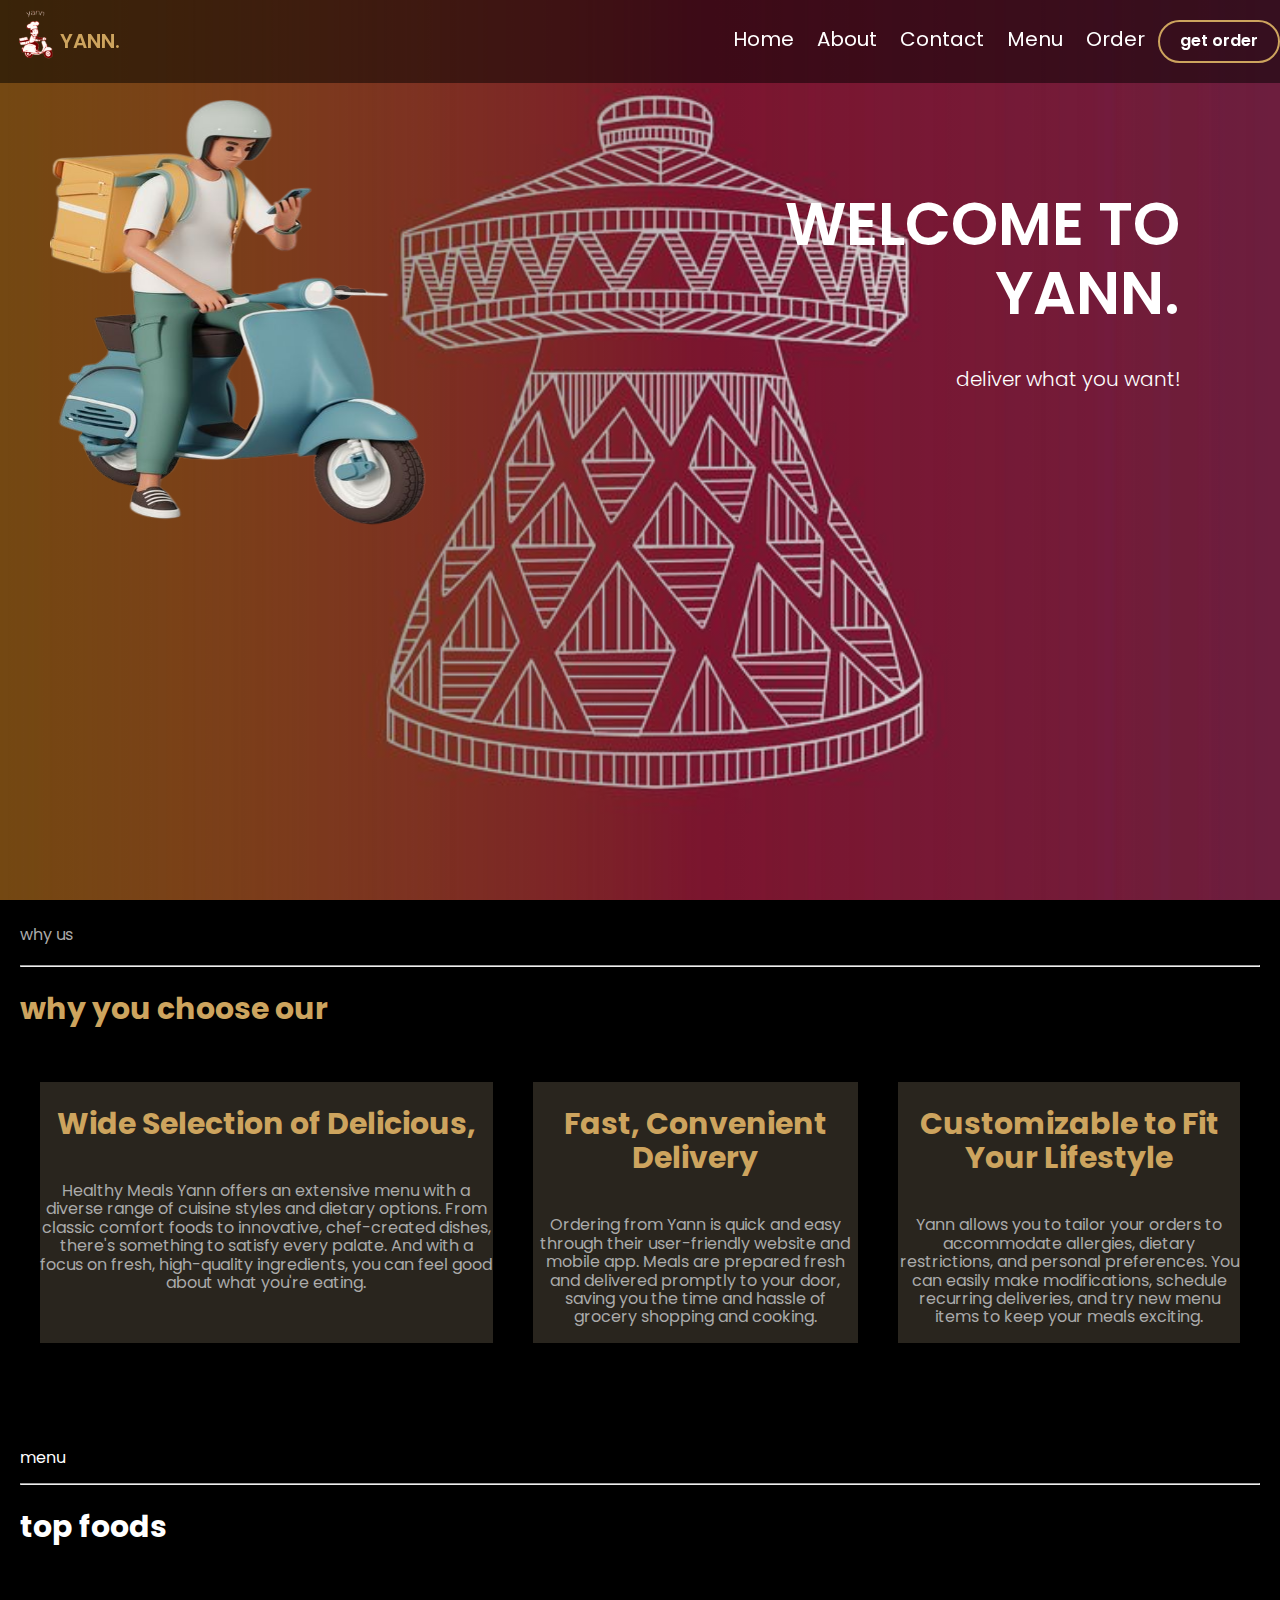
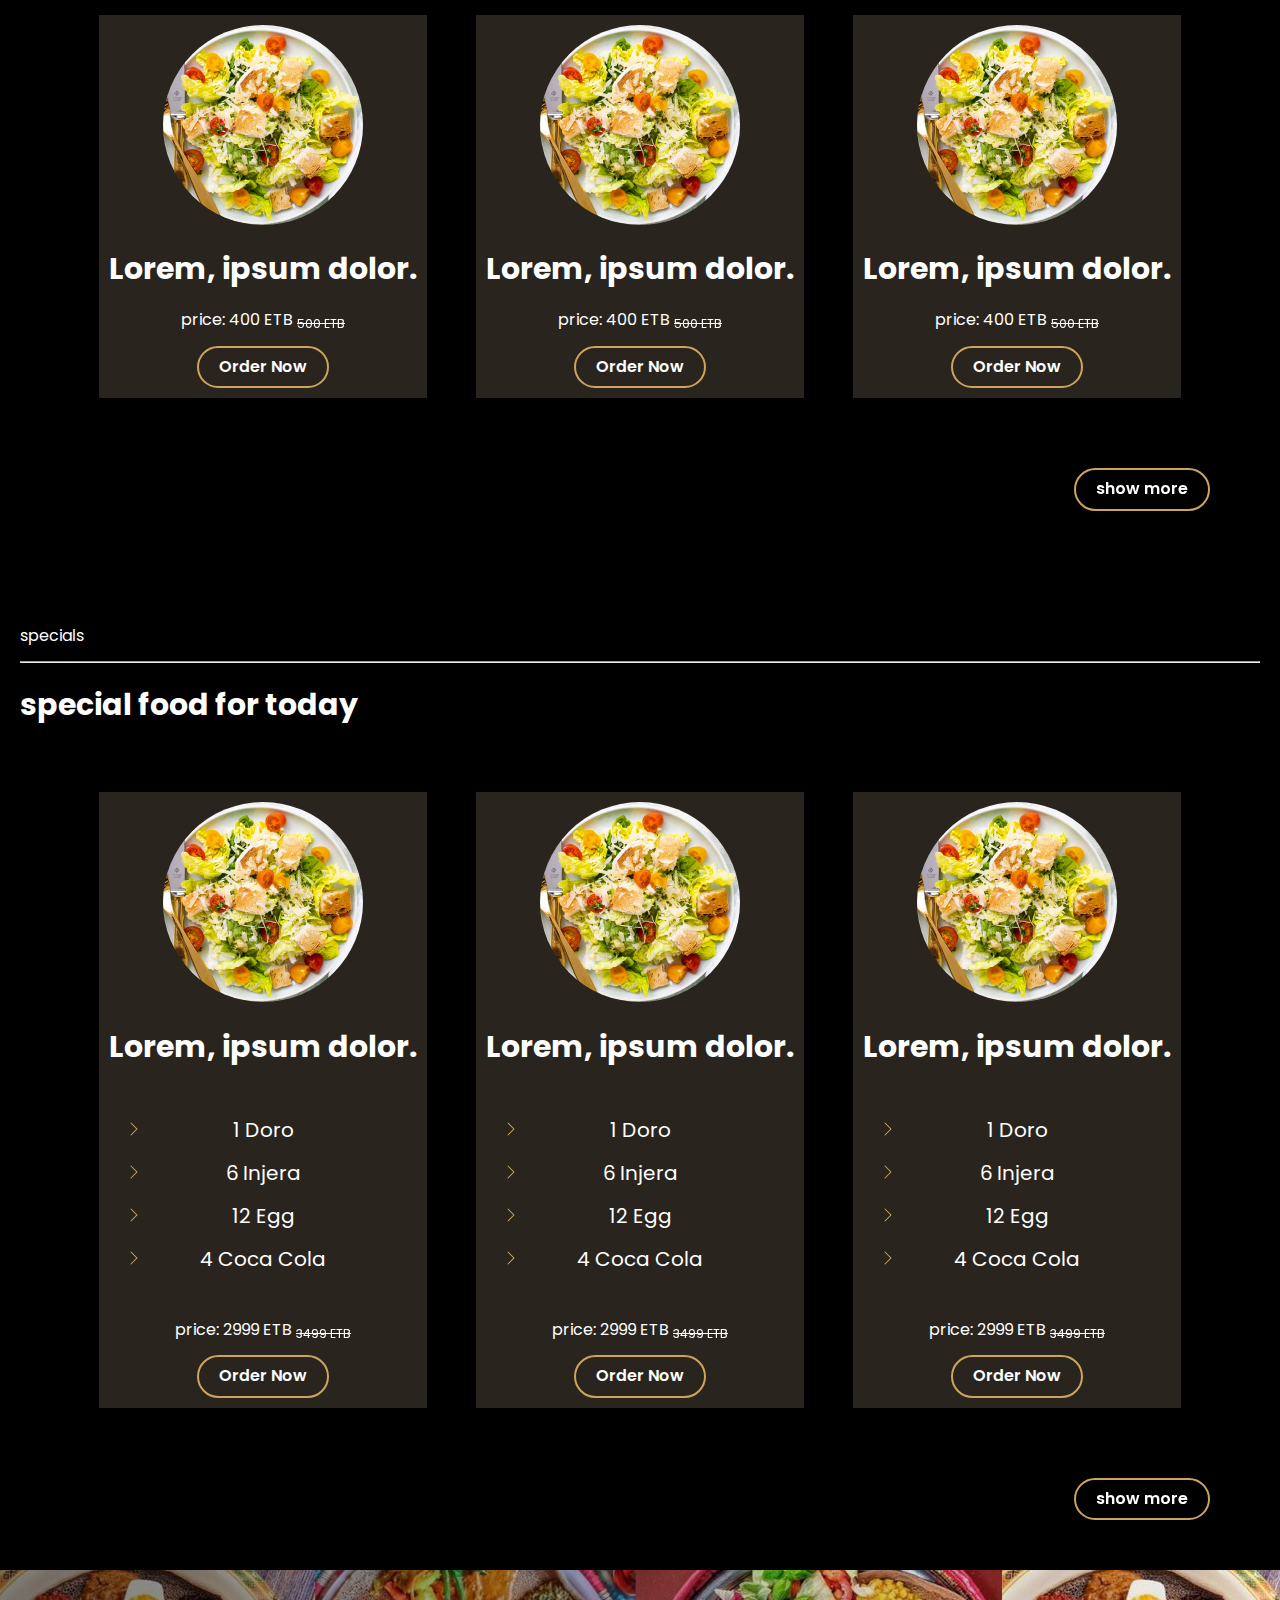
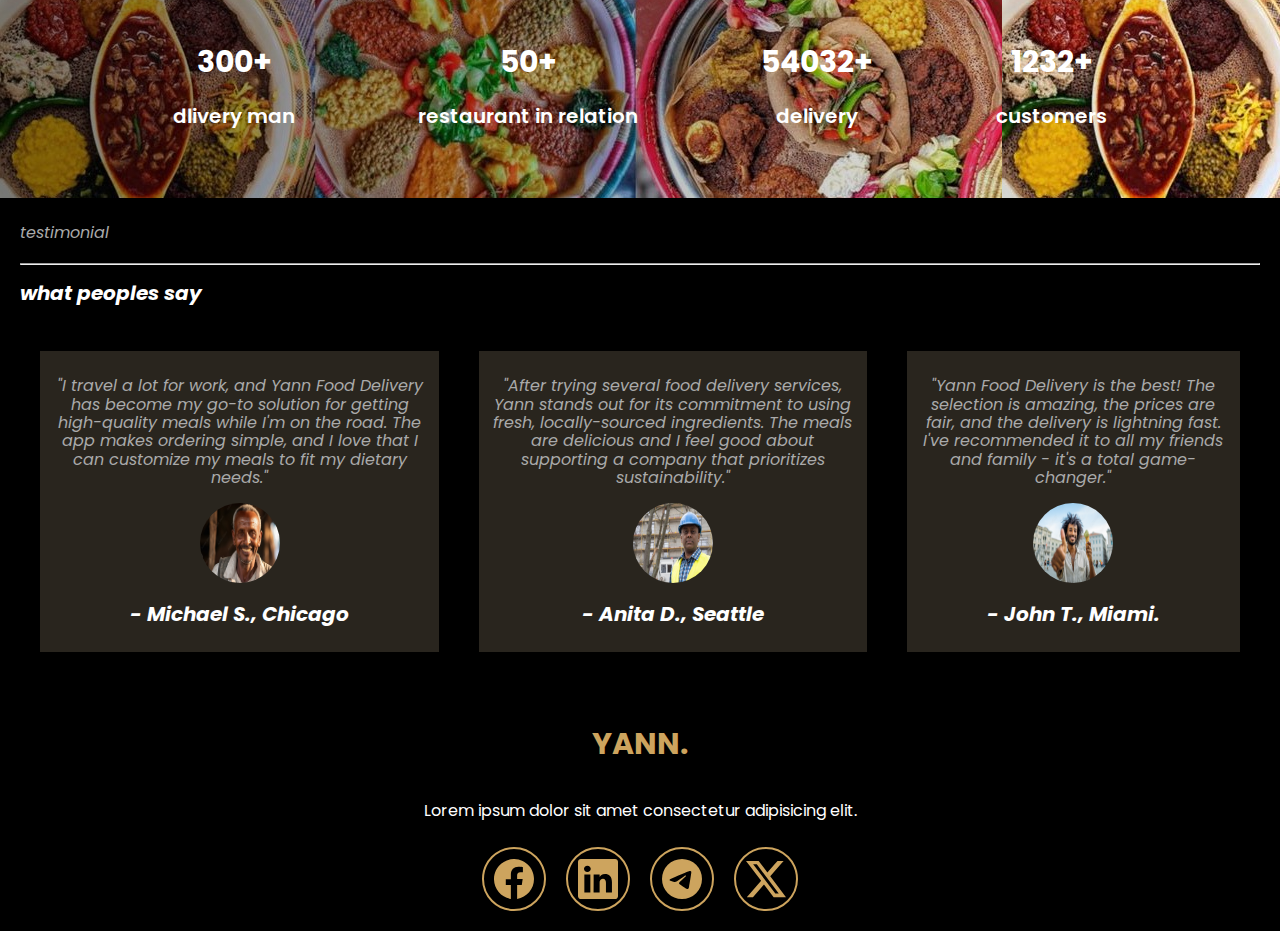
<file: playground.html>
<!DOCTYPE html>
<html lang="en">
  <head>
    <meta charset="UTF-8" />
    <meta name="viewport" content="width=device-width, initial-scale=1.0" />
    <title>YANN food delivery and recipes</title>
    <link rel="stylesheet" href="styles/normalize.css" />
    <link rel="stylesheet" href="styles/styles.css" />
    <!--font-->
    <link rel="preconnect" href="https://fonts.googleapis.com" />
    <link rel="preconnect" href="https://fonts.gstatic.com" crossorigin />
    <link
      href="https://fonts.googleapis.com/css2?family=Kanit:ital,wght@0,100;0,200;0,300;0,400;0,500;0,600;0,700;0,800;0,900;1,100;1,200;1,300;1,400;1,500;1,600;1,700;1,800;1,900&family=Poppins:ital,wght@0,100;0,200;0,300;0,400;0,500;0,600;0,700;0,800;0,900;1,100;1,200;1,300;1,400;1,500;1,600;1,700;1,800;1,900&family=Raleway:ital,wght@0,100..900;1,100..900&family=Roboto:ital,wght@0,100;0,300;0,400;0,500;0,700;0,900;1,100;1,300;1,400;1,500;1,700;1,900&display=swap"
      rel="stylesheet"
    />
  </head>
  <body>
    <section class="heading--section">
      <nav class="nav">
        <div class="logo">
          <img src="/images/yann 1 (1).png" alt="" />
          <h3>YANN.</h3>
        </div>
        <div class="nav__list" id="nav">
          <svg
            xmlns="http://www.w3.org/2000/svg"
            width="40"
            height="40"
            id="menu-icon"
            fill="currentColor"
            class="bi bi-list"
            viewBox="0 0 16 16"
          >
            <path
              fill-rule="evenodd"
              d="M2.5 12a.5.5 0 0 1 .5-.5h10a.5.5 0 0 1 0 1H3a.5.5 0 0 1-.5-.5m0-4a.5.5 0 0 1 .5-.5h10a.5.5 0 0 1 0 1H3a.5.5 0 0 1-.5-.5m0-4a.5.5 0 0 1 .5-.5h10a.5.5 0 0 1 0 1H3a.5.5 0 0 1-.5-.5"
            />
          </svg>
          <ul class="list" id="nav__list">
            <li class="list__item list__item--nav">home</li>
            <li class="list__item list__item--nav">about</li>
            <li class="list__item list__item--nav">contact</li>
            <li class="list__item list__item--nav">menu</li>
            <li class="list__item list__item--nav">order</li>
            <button class="btn">get order</button>
          </ul>
        </div>
      </nav>
      <div class="hero grid grid--1x2">
        <div class="hero__img">
          <img src="/images/delivery-man.png" alt="" />
        </div>
        <div class="hero__text">
          <h1 class="hero__title">WELCOME TO YANN.</h1>
          <h2 class="hero__subtitle">deliver what you want!</h2>
        </div>
      </div>
    </section>
    <section class="why">
      <div class="line">
        <p>why us</p>
        <hr />
      </div>
      <h2>why you choose our</h2>
      <div class="why-content">
        <div class="why__card">
          <h2>Wide Selection of Delicious,</h2>
          <p>
            Healthy Meals Yann offers an extensive menu with a diverse range of
            cuisine styles and dietary options. From classic comfort foods to
            innovative, chef-created dishes, there's something to satisfy every
            palate. And with a focus on fresh, high-quality ingredients, you can
            feel good about what you're eating.
          </p>
        </div>
        <div class="why__card">
          <h2>Fast, Convenient Delivery</h2>
          <p>
            Ordering from Yann is quick and easy through their user-friendly
            website and mobile app. Meals are prepared fresh and delivered
            promptly to your door, saving you the time and hassle of grocery
            shopping and cooking.
          </p>
        </div>
        <div class="why__card">
          <h2>Customizable to Fit Your Lifestyle</h2>
          <p>
            Yann allows you to tailor your orders to accommodate allergies,
            dietary restrictions, and personal preferences. You can easily make
            modifications, schedule recurring deliveries, and try new menu items
            to keep your meals exciting.
          </p>
        </div>
      </div>
    </section>
    <section class="sample-food">
      <div class="line">
        <p>menu</p>
        <hr />
      </div>
      <h2>top foods</h2>
      <div class="sample-food-container">
        <div class="food-card">
          <div class="food-card-img">
            <img src="/images/menu/caesar.jpg" alt="" />
          </div>
          <div class="food-card-content">
            <h2>Lorem, ipsum dolor.</h2>
            <p>
              price: 400 ETB <sub><del>500 ETB</del></sub>
            </p>
            <button class="btn">Order Now</button>
          </div>
        </div>
        <div class="food-card">
          <div class="food-card-img">
            <img src="/images/menu/caesar.jpg" alt="" />
          </div>
          <div class="food-card-content">
            <h2>Lorem, ipsum dolor.</h2>
            <p>
              price: 400 ETB <sub><del>500 ETB</del></sub>
            </p>
            <button class="btn">Order Now</button>
          </div>
        </div>
        <div class="food-card">
          <div class="food-card-img">
            <img src="/images/menu/caesar.jpg" alt="" />
          </div>
          <div class="food-card-content">
            <h2>Lorem, ipsum dolor.</h2>
            <p>
              price: 400 ETB <sub><del>500 ETB</del></sub>
            </p>
            <button class="btn">Order Now</button>
          </div>
        </div>
      </div>

      <button class="btn show-more">show more</button>
    </section>
    <section class="sample-food">
      <div class="line">
        <p>specials</p>
        <hr />
      </div>
      <h2>special food for today</h2>
      <div class="sample-food-container">
        <div class="food-card">
          <div class="food-card-img">
            <img src="/images/menu/caesar.jpg" alt="" />
          </div>
          <div class="food-card-content">
            <h2>Lorem, ipsum dolor.</h2>
            <ul class="list">
              <li class="list__item list__item--footer">1 doro</li>
              <li class="list__item list__item--footer">6 injera</li>
              <li class="list__item list__item--footer">12 egg</li>
              <li class="list__item list__item--footer">4 coca cola</li>
            </ul>
            <p>
              price: 2999 ETB <sub><del>3499 ETB</del></sub>
            </p>
            <button class="btn">Order Now</button>
          </div>
        </div>
        <div class="food-card">
          <div class="food-card-img">
            <img src="/images/menu/caesar.jpg" alt="" />
          </div>
          <div class="food-card-content">
            <h2>Lorem, ipsum dolor.</h2>
            <ul class="list">
              <li class="list__item list__item--footer">1 doro</li>
              <li class="list__item list__item--footer">6 injera</li>
              <li class="list__item list__item--footer">12 egg</li>
              <li class="list__item list__item--footer">4 coca cola</li>
            </ul>
            <p>
              price: 2999 ETB <sub><del>3499 ETB</del></sub>
            </p>
            <button class="btn">Order Now</button>
          </div>
        </div>
        <div class="food-card">
          <div class="food-card-img">
            <img src="/images/menu/caesar.jpg" alt="" />
          </div>
          <div class="food-card-content">
            <h2>Lorem, ipsum dolor.</h2>
            <ul class="list">
              <li class="list__item list__item--footer">1 doro</li>
              <li class="list__item list__item--footer">6 injera</li>
              <li class="list__item list__item--footer">12 egg</li>
              <li class="list__item list__item--footer">4 coca cola</li>
            </ul>
            <p>
              price: 2999 ETB <sub><del>3499 ETB</del></sub>
            </p>
            <button class="btn">Order Now</button>
          </div>
        </div>
      </div>

      <button class="btn show-more">show more</button>
    </section>
    <section class="numbers">
      <div class="number-element">
        <h2>300+</h2>
        <p>dlivery man</p>
      </div>
      <div class="number-element">
        <h2>50+</h2>
        <p>restaurant in relation</p>
      </div>
      <div class="number-element">
        <h2>54032+</h2>
        <p>delivery</p>
      </div>
      <div class="number-element">
        <h2>1232+</h2>
        <p>customers</p>
      </div>
    </section>
    <section class="testimonial">
      <div class="line">
        <p>testimonial</p>
        <hr />
      </div>
      <h2>what peoples say</h2>
      <div class="testimonial-content">
        <div class="testimonial-card">
          <p>
            "I travel a lot for work, and Yann Food Delivery has become my go-to
            solution for getting high-quality meals while I'm on the road. The
            app makes ordering simple, and I love that I can customize my meals
            to fit my dietary needs."
          </p>
          <img src="/images/testimonials/testimonial-1.jpeg" alt="" />
          <h2>- Michael S., Chicago</h2>
        </div>
        <div class="testimonial-card">
          <p>
            "After trying several food delivery services, Yann stands out for
            its commitment to using fresh, locally-sourced ingredients. The
            meals are delicious and I feel good about supporting a company that
            prioritizes sustainability."
          </p>
          <img src="/images/testimonials/testimonial-4.jpeg" alt="" />
          <h2>- Anita D., Seattle</h2>
        </div>
        <div class="testimonial-card">
          <p>
            "Yann Food Delivery is the best! The selection is amazing, the
            prices are fair, and the delivery is lightning fast. I've
            recommended it to all my friends and family - it's a total
            game-changer."
          </p>
          <img src="/images/testimonials/testimonial-3.jpeg" alt="" />
          <h2>- John T., Miami.</h2>
        </div>
      </div>
    </section>

    <section class="footer">
      <h2>
        <a href="index.html">YANN.</a>
      </h2>
      <p class="footer__container--left--text">
        Lorem ipsum dolor sit amet consectetur adipisicing elit.
      </p>
      <div class="footer-icon">
        <div class="icon--container">
          <svg
            xmlns="http://www.w3.org/2000/svg"
            width="40"
            height="40"
            fill="currentColor"
            class="bi bi-facebook"
            viewBox="0 0 16 16"
          >
            <path
              d="M16 8.049c0-4.446-3.582-8.05-8-8.05C3.58 0-.002 3.603-.002 8.05c0 4.017 2.926 7.347 6.75 7.951v-5.625h-2.03V8.05H6.75V6.275c0-2.017 1.195-3.131 3.022-3.131.876 0 1.791.157 1.791.157v1.98h-1.009c-.993 0-1.303.621-1.303 1.258v1.51h2.218l-.354 2.326H9.25V16c3.824-.604 6.75-3.934 6.75-7.951"
            />
          </svg>
        </div>
        <div class="icon--container">
          <svg
            xmlns="http://www.w3.org/2000/svg"
            width="40"
            height="40"
            fill="currentColor"
            class="bi bi-linkedin"
            viewBox="0 0 16 16"
          >
            <path
              d="M0 1.146C0 .513.526 0 1.175 0h13.65C15.474 0 16 .513 16 1.146v13.708c0 .633-.526 1.146-1.175 1.146H1.175C.526 16 0 15.487 0 14.854zm4.943 12.248V6.169H2.542v7.225zm-1.2-8.212c.837 0 1.358-.554 1.358-1.248-.015-.709-.52-1.248-1.342-1.248S2.4 3.226 2.4 3.934c0 .694.521 1.248 1.327 1.248zm4.908 8.212V9.359c0-.216.016-.432.08-.586.173-.431.568-.878 1.232-.878.869 0 1.216.662 1.216 1.634v3.865h2.401V9.25c0-2.22-1.184-3.252-2.764-3.252-1.274 0-1.845.7-2.165 1.193v.025h-.016l.016-.025V6.169h-2.4c.03.678 0 7.225 0 7.225z"
            />
          </svg>
        </div>
        <div class="icon--container">
          <svg
            xmlns="http://www.w3.org/2000/svg"
            width="40"
            height="40"
            fill="currentColor"
            class="bi bi-telegram"
            viewBox="0 0 16 16"
          >
            <path
              d="M16 8A8 8 0 1 1 0 8a8 8 0 0 1 16 0M8.287 5.906q-1.168.486-4.666 2.01-.567.225-.595.442c-.03.243.275.339.69.47l.175.055c.408.133.958.288 1.243.294q.39.01.868-.32 3.269-2.206 3.374-2.23c.05-.012.12-.026.166.016s.042.12.037.141c-.03.129-1.227 1.241-1.846 1.817-.193.18-.33.307-.358.336a8 8 0 0 1-.188.186c-.38.366-.664.64.015 1.088.327.216.589.393.85.571.284.194.568.387.936.629q.14.092.27.187c.331.236.63.448.997.414.214-.02.435-.22.547-.82.265-1.417.786-4.486.906-5.751a1.4 1.4 0 0 0-.013-.315.34.34 0 0 0-.114-.217.53.53 0 0 0-.31-.093c-.3.005-.763.166-2.984 1.09"
            />
          </svg>
        </div>
        <div class="icon--container">
          <svg
            xmlns="http://www.w3.org/2000/svg"
            width="40"
            height="40"
            fill="currentColor"
            class="bi bi-twitter-x"
            viewBox="0 0 16 16"
          >
            <path
              d="M12.6.75h2.454l-5.36 6.142L16 15.25h-4.937l-3.867-5.07-4.425 5.07H.316l5.733-6.57L0 .75h5.063l3.495 4.633L12.601.75Zm-.86 13.028h1.36L4.323 2.145H2.865z"
            />
          </svg>
        </div>
      </div>
    </section>
    <script src="scripts/index.js"></script>
  </body>
</html>
</file>
<file: styles/styles.css>
:root{
    --color-primary:#cda45e;
    --color-body:#aaaaaa;
    --color-heading:#fff;
}

/* typography */

html{
    font-size: 62.5%;
    font-family:Poppins,sans-serif;
}

h1,h2,h3 {
    color: var(--color-heading);
}

h1{
    font-size: 3.5rem;
}

h2{
    font-size: 3rem;
}

h3{
    font-size: 2.5rem;
}

h4{
    font-size: 2rem;
}
p{
    font-size: 1.6rem;
}

a{
    text-decoration: none;
    color: var(--color-primary);
}

/*button*/

.btn{
    display: inline-block;
    padding: 1rem 2rem;
    border-radius: 10rem;
    border: 2px solid var(--color-primary);
    color: var(--color-heading);
    font-size: 1.6rem;
    font-weight: 600;
    background-color: transparent;
    transition: 0.5s;
}

.btn:hover{
    background-color: var(--color-primary);
   
}

/* grid */
.grid {
    display: grid;
}

.grid--1x2{
    grid-template-columns: 1fr 1fr;
    gap: 5rem;
}

/* list */

ul{
    list-style-type: none;
    padding: 2rem;
    margin: 2rem;
    color: var(--color-heading);
}

.list__item {
    padding: 1rem 0;
}
.list__item--nav {
    display: inline-block;
    padding: 0 1rem;
    font-size: 2rem;
    text-transform: capitalize;
    transition: all .3s;
}

.list__item--nav:hover {
    color: var(--color-primary);
    cursor: pointer;
}

.list__item--footer{
    list-style: url(/icon/chevron-right.svg);
    font-size: 2rem;
 text-transform: capitalize;
 transition: all .3s;
}

.list__item--footer:hover{
    color: var(--color-primary);
    cursor: pointer;
}

/* input */

.input{
    display: block;
    width: 50%;
    padding: 1rem;
   margin: 2rem auto;
    border: 1px solid #594b34;
    color: var(--color-heading);
    font-size: 1.6rem;
    font-weight: 600;
    outline: 0;
    background-color: transparent;
    transition: 0.5s;
}

.input::placeholder{
    color: #9e7e4b;
    font-weight: 300;
}

.input:focus{
    border: 1px solid var(--color-primary);
   
}

/* icon */

.icon--container {
    background-color: transparent;
    border: 2px solid var(--color-primary);
    color: var(--color-primary);
    display: flex;
    justify-content: center;
    align-items: center;
    padding: 1rem;
    border-radius: 100%;
    width: 4rem;
    transition: 0.5s;
    cursor: pointer;
}

.icon--container:hover{
    background-color: var(--color-primary);
    color: var(--color-heading);
    border: 2px solid var(--color-primary);
    cursor: pointer;
}

/* nav */

.nav{
    display: flex;
    justify-content: space-between;
    align-items: center;
    padding: 1rem;
    background-color:rgba(0, 0, 0, 0.5);
  position: fixed;
  width: 100%;
}

.nav .list{
    margin: 0;
    padding: 1rem;
}

.logo{
    display: flex;
}

.logo h3{
    font-size: 2rem;
    font-weight: 600;
    color: var(--color-primary);
}

.logo img{
    width:5rem;
    height: 5rem;
}

.nav svg {
    display: none;
}



@media screen and  (max-width: 768px){
    .nav .list{
        display: none;
    }

    .nav svg {
            display: block;
            color: var(--color-heading);
        }
        .list__item {
            margin: 3px 0;
            border-bottom: 1px solid var(--color-primary);
        }
}
.active {
    display: flex !important;
    flex-direction: column;
}

.none{
    display: none !important;
}


    

/* hero */

.heading--section{
    background:linear-gradient(to right ,rgb(0 0 0 /0.5), rgb(0 0 0 / 0)), url(/images/Gursha\ Ethiopian\ Food.jpg) ;
    background-repeat: no-repeat;
    background-size: cover;
    background-position: center;
    background-attachment: fixed;
    padding: 0;
    height: 100vh;
}

.hero{
    padding: 10rem 5rem;
}

.hero__img img{
    width: 100%;
    height: 70%;
    display: flex;
    justify-content: center;
    align-items: center;
    flex-direction: column;
}

.hero__text {
 
    text-align: right;
    color: var(--color-heading);
  padding: 5rem;
}

.hero__text h2{
    font-size: 2rem;
    font-weight: 300;
}

.hero__title{
    font-size: 6rem;
    font-weight: 600;
}

@media screen and  (max-width: 768px){

    .hero__img{
        display: none;
    }
}

/*why*/
.why{
    background-color: #000;
    padding: 1rem 2rem;
}
.why-content{
    background-color: #000;
    padding: 1rem 0;
    display: flex;
}

.why__card{
    background-color:rgb(41, 37, 30);
    margin: 2rem;
    text-align: center;
    transition: all .3s;
}

.why h2{
    color: var(--color-primary);
}

.why hr{
    color: var(--color-primary);
}
.why p{

    color: var(--color-body);
    display: inline-block;
}

.why__card:hover{
    background-color: var(--color-primary);
    color: var(--color-heading);
    cursor: pointer;
}

.why__card:hover h2{
    color: var(--color-heading);
}
.why__card:hover p{
    color: var(--color-heading);
}
@media screen and  (max-width: 768px){

 .why-content{
    flex-direction: column;
 
 }
}

/* nubers */

.numbers{
    background: linear-gradient(to right ,rgb(0 0 0 /0.5), rgb(0 0 0 / 0)) ,url(/images/number-bg.jpg);
    display: flex;
    padding: 5rem;
    justify-content: space-evenly;
}
.numbers p{
    color: var(--color-heading);
    font-size: 2rem;
    font-weight: 600;
}

.number-element{
    text-align: center;
}

/* testimonial */

.testimonial {
    background-color: #000;
    padding: 1rem 2rem;
    font-style: italic;
}

.testimonial-content {
    background-color: #000;
    padding: 1rem 0;
    display: flex;
}

.testimonial-card {
    background-color:rgb(41, 37, 30);
    margin: 2rem;
    padding: 1rem;
    text-align: center;
    transition: all .3s;
}

.testimonial h2{
    color: var(--color-heading);
    font-size: 2rem;
}

.testimonial hr{
    color: var(--color-primary);
}

.testimonial p{
    color: var(--color-body);
    display: inline-block;
}

.testimonial-card:hover{
    background-color: var(--color-primary);
    color: var(--color-heading);
    cursor: pointer;
}


.testimonial-card:hover h2{
    color: var(--color-heading);
}

.testimonial-card:hover p{
    color: var(--color-heading);
}

.testimonial-card img {
    width: 8rem;
    height: 8rem;
    border-radius: 100%;
}

@media screen and  (max-width: 768px){
    .testimonial-content{
        flex-direction: column;
    }
}

/* footer */

.footer{
    background-color: #000;
    padding: 1rem 2rem;
    color: var(--color-heading);
    display: flex;
    flex-direction: column;
    justify-content: center;
    text-align: center;
}

.footer-content{
    background-color: #000;
    padding: 1rem 0;
    display: flex;
}

.footer-icon{
    display: flex;
    flex-direction: row;
    margin: auto;
}

.footer-icon .icon--container{
 margin: 1rem;   
}


/*sample food*/

.sample-food{
    background-color: #000;
    padding: 5rem 2rem;
    color: var(--color-heading);
    
   
}

.sample-food-container{
    display: flex;
    justify-content: space-evenly;
    margin: 5rem;
}
.food-card {
    background-color: rgb(41, 37, 30);
    padding: 1rem;
    margin: 2rem;
    display: flex;
    justify-content: center;
    flex-direction: column;
    text-align: center;
}

.food-card img {
    width: 20rem;
    height: 20rem;
    border-radius: 100%;
}

.show-more {
    position: relative;
    top: 0;
    left: 85%;
}

@media screen and (max-width:768px) {
    .sample-food-container{
        flex-direction: column;
    }
}
</file>
